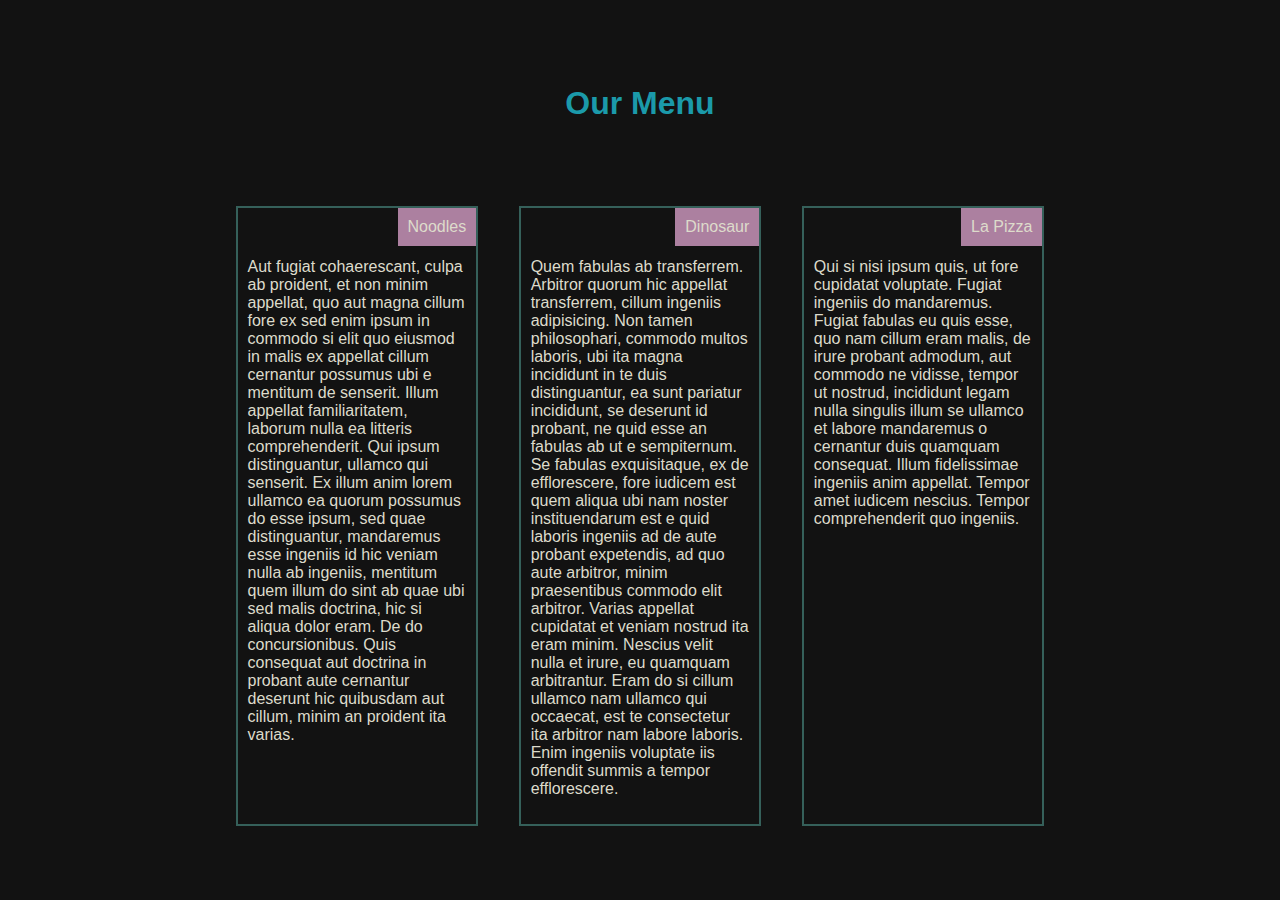
<file: index.html>
<!DOCTYPE html>
<html lang="en">

    <head>
        <meta charset="utf-8">
        <title>Module 2</title>
        <meta name="author" content="Your Name">
        <meta name="description" content="Example description">
        <meta name="viewport" content="width=device-width, initial-scale=1.0">
        <link rel="stylesheet" href="styles.css">

    </head>

    <body>
        <header><h1>Our Menu</h1></header>

        <div class="d-flex">
            <div class="half">
                <p class="mt"><span class="float-right">Noodles</span></p>
                <p class="mtt">
                    Aut fugiat cohaerescant, culpa ab proident, et non minim appellat, quo aut magna 
                    cillum fore ex sed enim ipsum in commodo si elit quo eiusmod in malis ex 
                    appellat cillum cernantur possumus ubi e mentitum de senserit. Illum appellat 
                    familiaritatem, laborum nulla ea litteris comprehenderit. Qui ipsum 
                    distinguantur, ullamco qui senserit. Ex illum anim lorem ullamco ea quorum 
                    possumus do esse ipsum, sed quae distinguantur, mandaremus esse ingeniis id hic 
                    veniam nulla ab ingeniis, mentitum quem illum do sint ab quae ubi sed malis 
                    doctrina, hic si aliqua dolor eram. De do concursionibus. Quis consequat aut 
                    doctrina in probant aute cernantur deserunt hic quibusdam aut cillum, minim an 
                    proident ita varias.
                </p>
            </div>

            <div class="half">
                <p class="mt"><span class="float-right">Dinosaur</span></p>
                <p class="mtt">
                    Quem fabulas ab transferrem. Arbitror quorum hic appellat transferrem, cillum 
                    ingeniis adipisicing. Non tamen philosophari, commodo multos laboris, ubi ita 
                    magna incididunt in te duis distinguantur, ea sunt pariatur incididunt, se 
                    deserunt id probant, ne quid esse an fabulas ab ut e sempiternum. Se fabulas 
                    exquisitaque, ex de efflorescere, fore iudicem est quem aliqua ubi nam noster 
                    instituendarum est e quid laboris ingeniis ad de aute probant expetendis, ad quo 
                    aute arbitror, minim praesentibus commodo elit arbitror. Varias appellat 
                    cupidatat et veniam nostrud ita eram minim. Nescius velit nulla et irure, eu 
                    quamquam arbitrantur. Eram do si cillum ullamco nam ullamco qui occaecat, est te 
                    consectetur ita arbitror nam labore laboris. Enim ingeniis voluptate iis 
                    offendit summis a tempor efflorescere.
                </p>
            </div>

            <div class="full">
                <p class="mt"><span class="float-right">La Pizza</span></p>
                <p class="mtt">
                    Qui si nisi ipsum quis, ut fore cupidatat voluptate. Fugiat ingeniis do 
                    mandaremus. Fugiat fabulas eu quis esse, quo nam cillum eram malis, de irure 
                    probant admodum, aut commodo ne vidisse, tempor ut nostrud, incididunt legam 
                    nulla singulis illum se ullamco et labore mandaremus o cernantur duis quamquam 
                    consequat. Illum fidelissimae ingeniis anim appellat. Tempor amet iudicem 
                    nescius. Tempor comprehenderit quo ingeniis.
                </p>
            </div>

        </div>



        <footer></footer>

    </body>

</html>
</file>
<file: styles.css>
*{
    box-sizing: border-box;
    font-family: Roboto, sans-serif;
}

body{
    background: #121212;
}

header{
    margin: 5% 15% 5% 15%;
    display: flex;
    justify-content: center;
    align-content: center;
    color: #1b9aaa;
}

.d-flex{
    display: flex;
    flex-wrap: nowrap;
    margin: 15px 18% 15px 18%;
    justify-content: space-between;
}

.half, .full{
    border: 2px solid #35605A;
    width: 30%;
    min-height: 200px;
    
}
.mt{
    margin-top: 0;    
}

div > p{
    color: #DDDBCB;
}

.float-right{
    float: right;
    background-color: #AC80A0;
    padding: 10px;
    
}

.mtt{
    margin-top: 40px;
    padding: 10px;
    height: 100%;
}

@media screen and (min-width: 992px){
    
}

@media screen and (min-width: 768px) and (max-width: 991px){
    .d-flex{
        flex-wrap: wrap;
        
    }
    .half{
        white-space: normal;
        width: 46%;
        margin: 15px 7px 15px 7px;
    }
    .full{
        white-space: normal;
        width: 100%;
        margin: 15px 7px 15px 7px;
    }
}

@media screen and (max-width: 767px){
    .d-flex{
        flex-wrap: wrap;
        
    }
    .half{
        white-space: normal;
        width: 100%;
        margin: 15px 7px 15px 7px;
    }
    .full{
        white-space: normal;
        width: 100%;
        margin: 15px 7px 15px 7px;
    }
}
</file>
